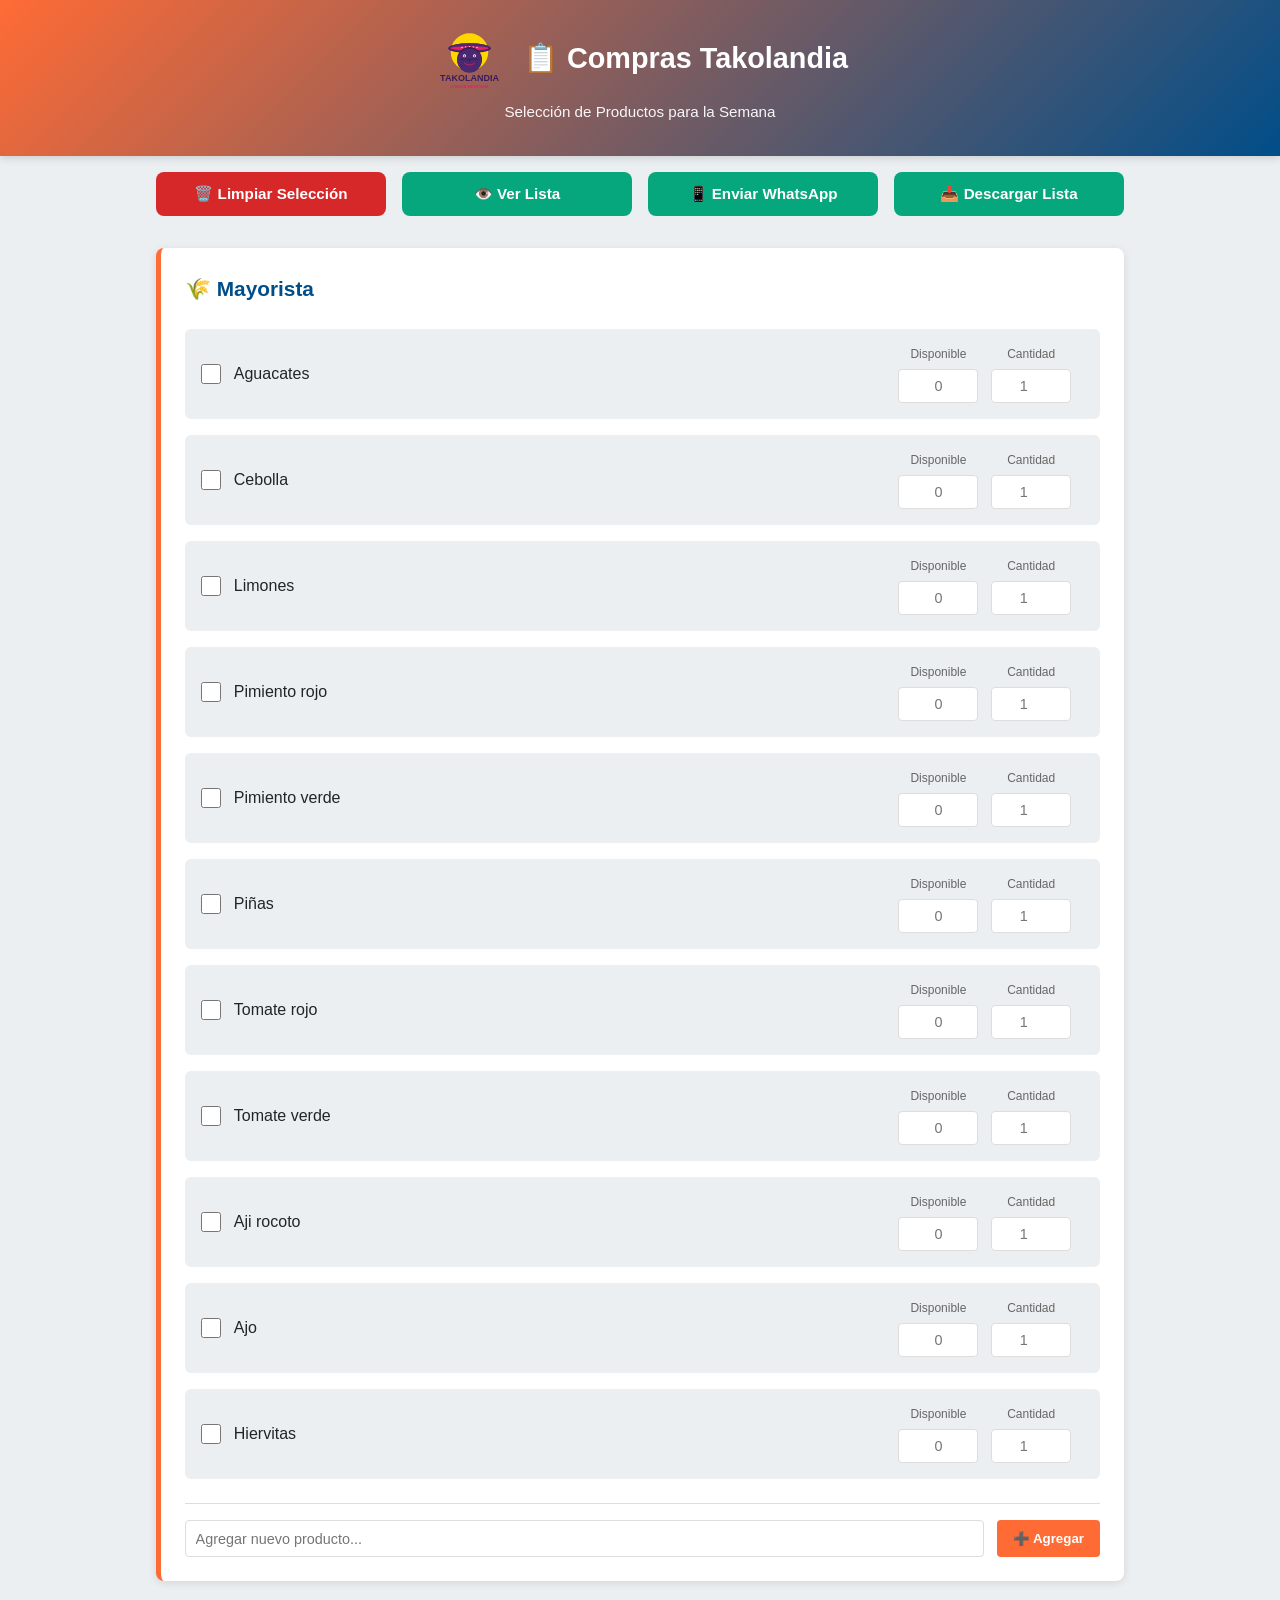
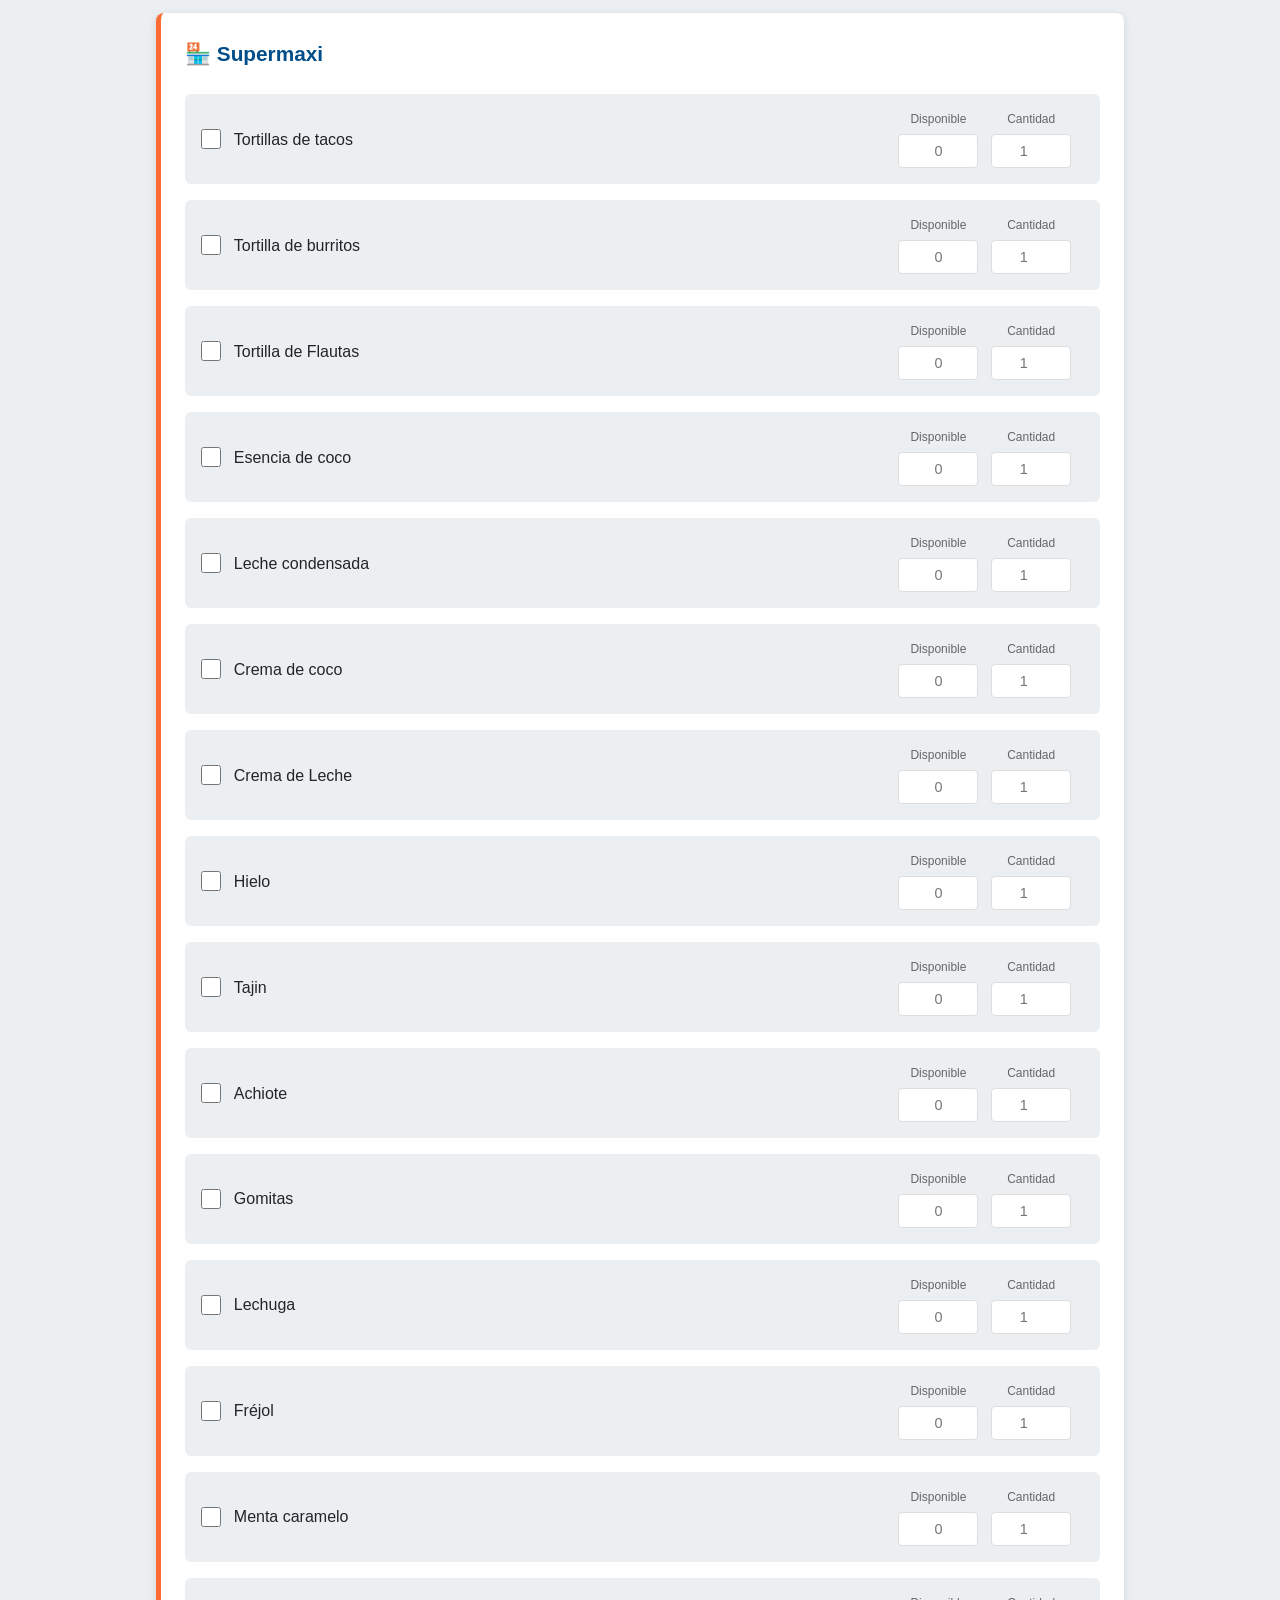
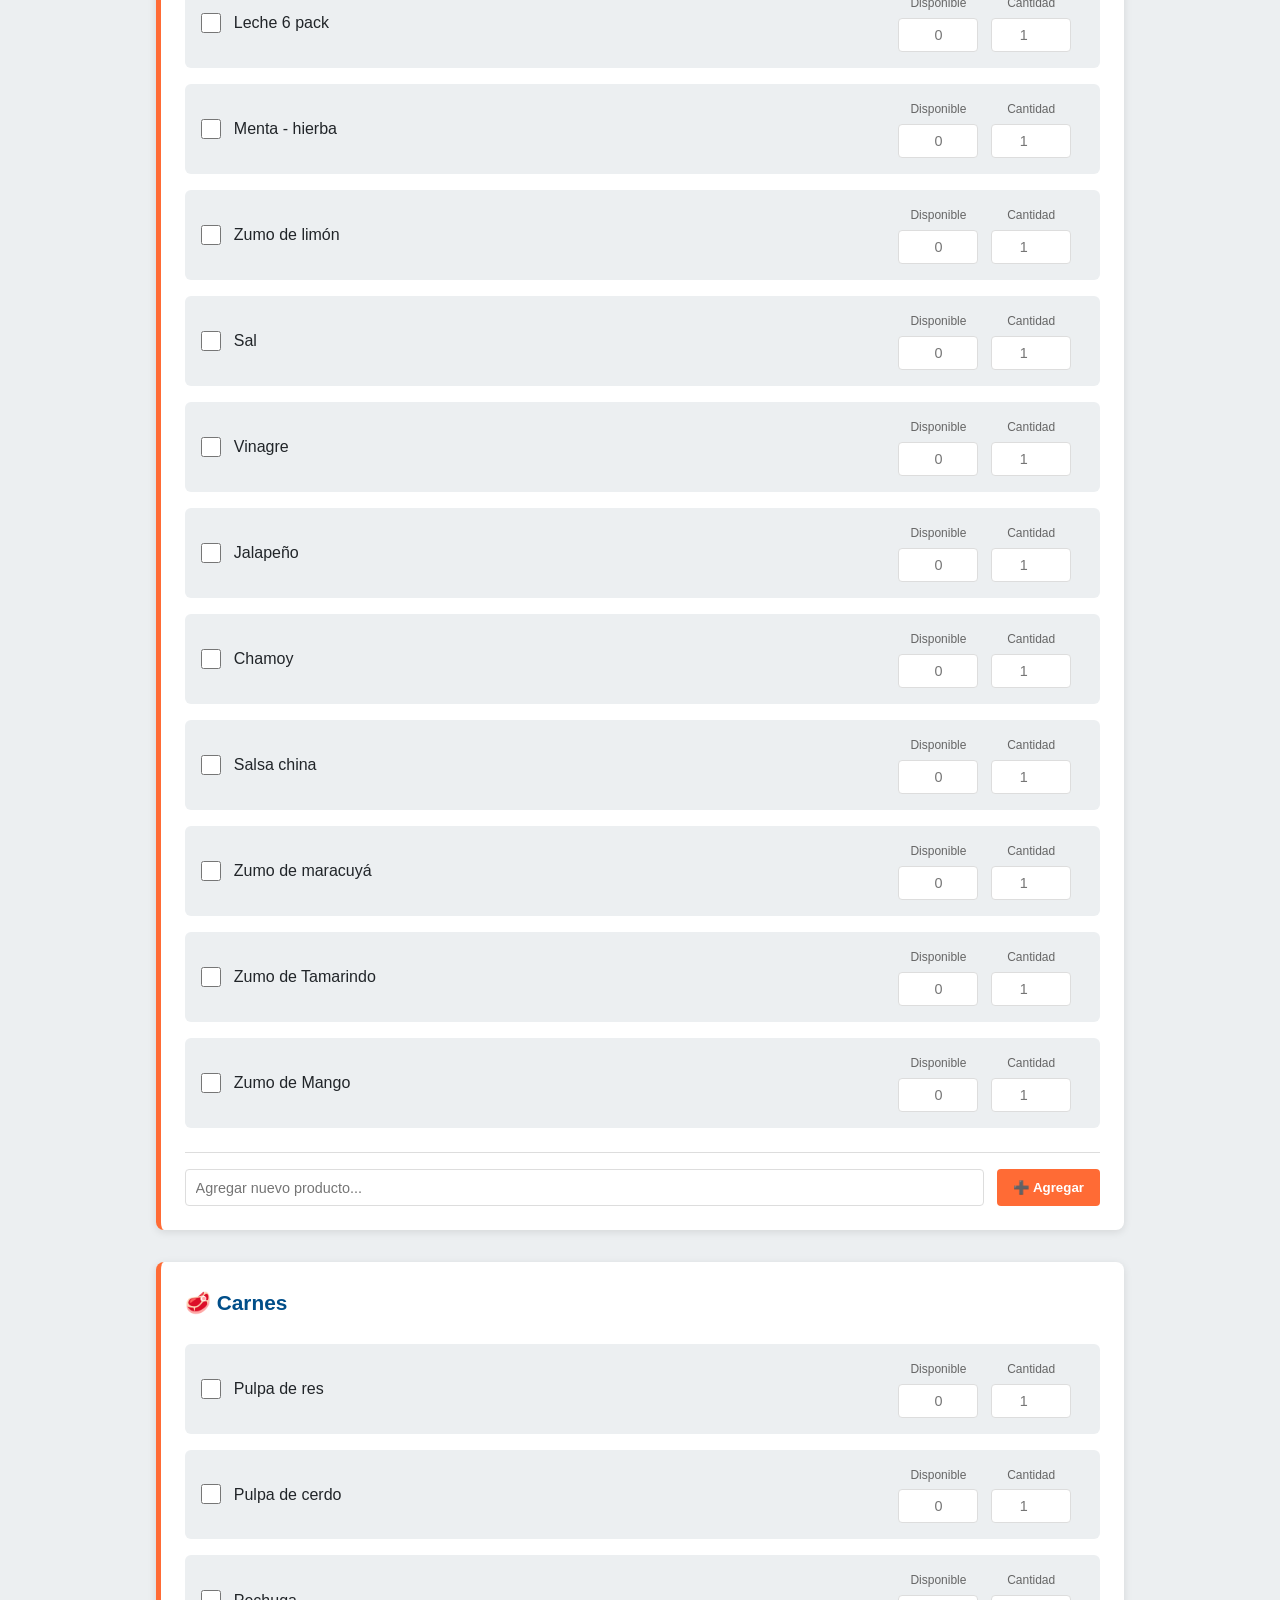
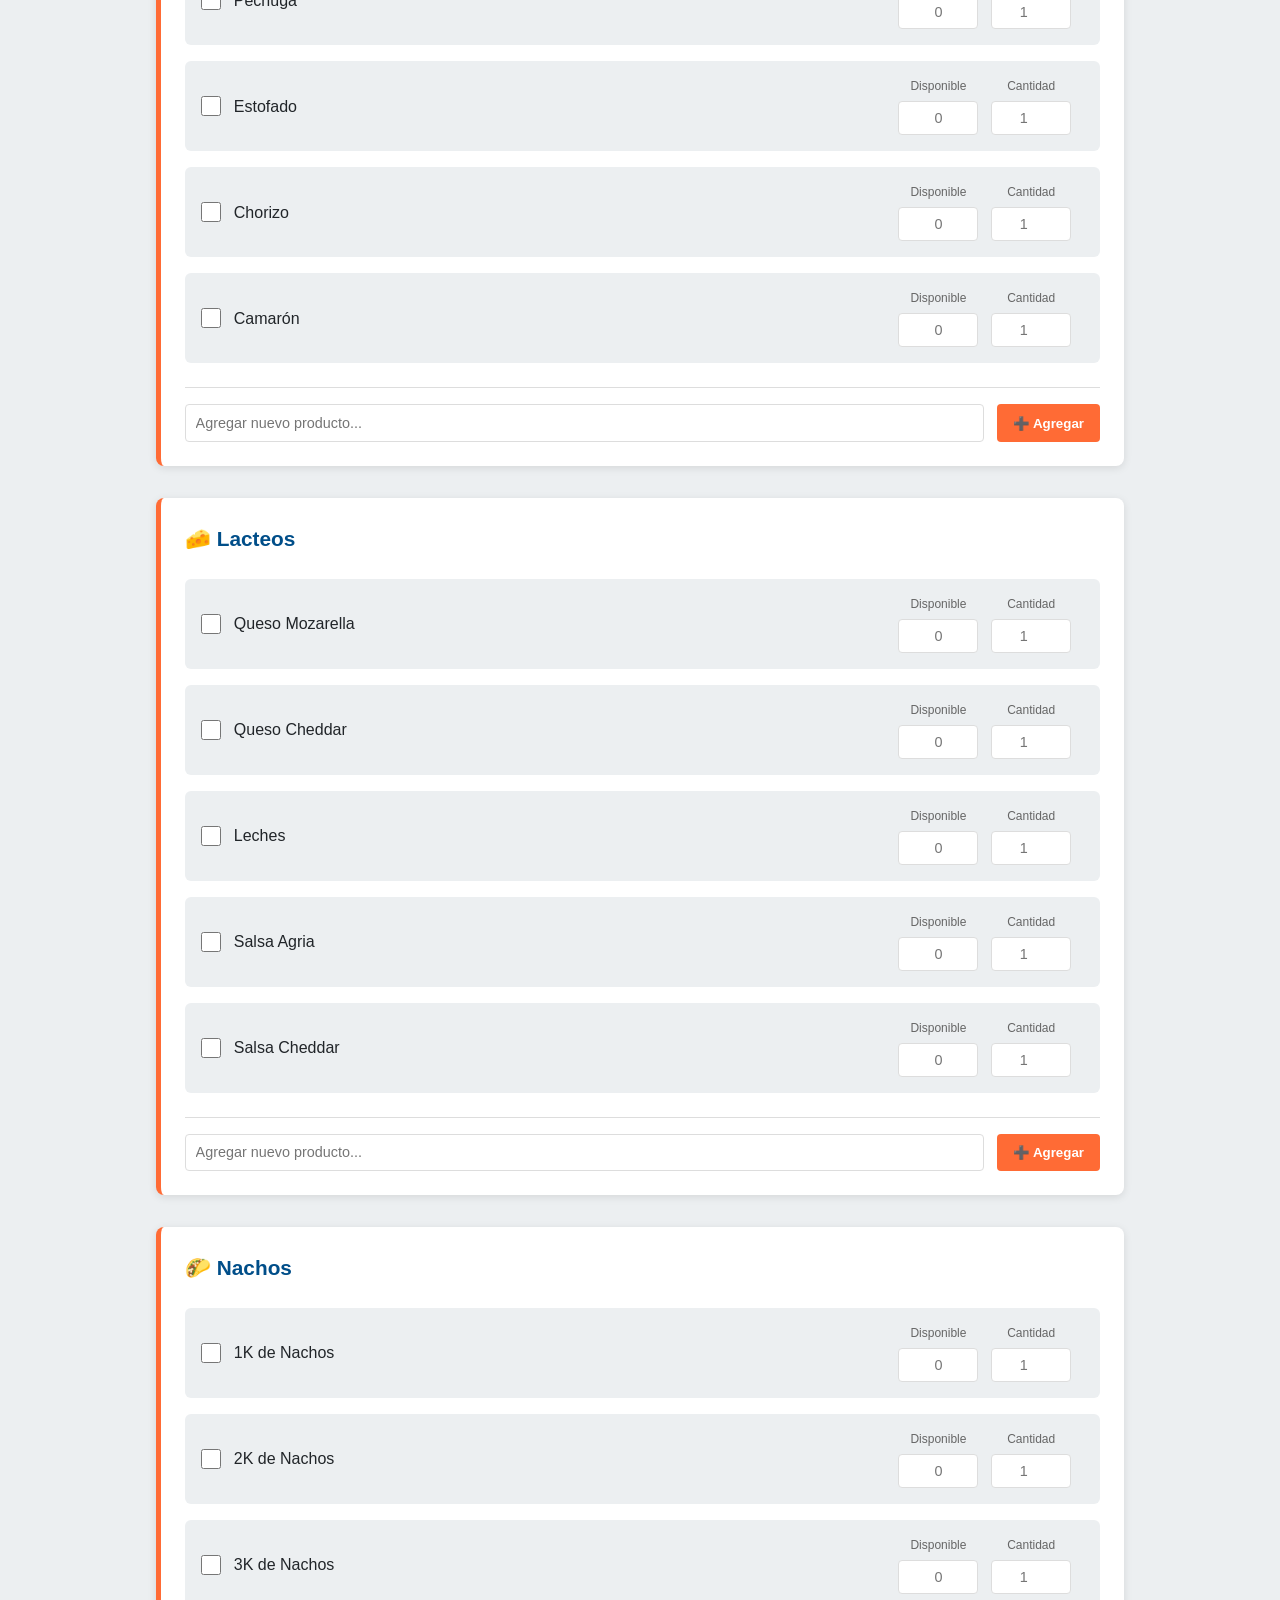
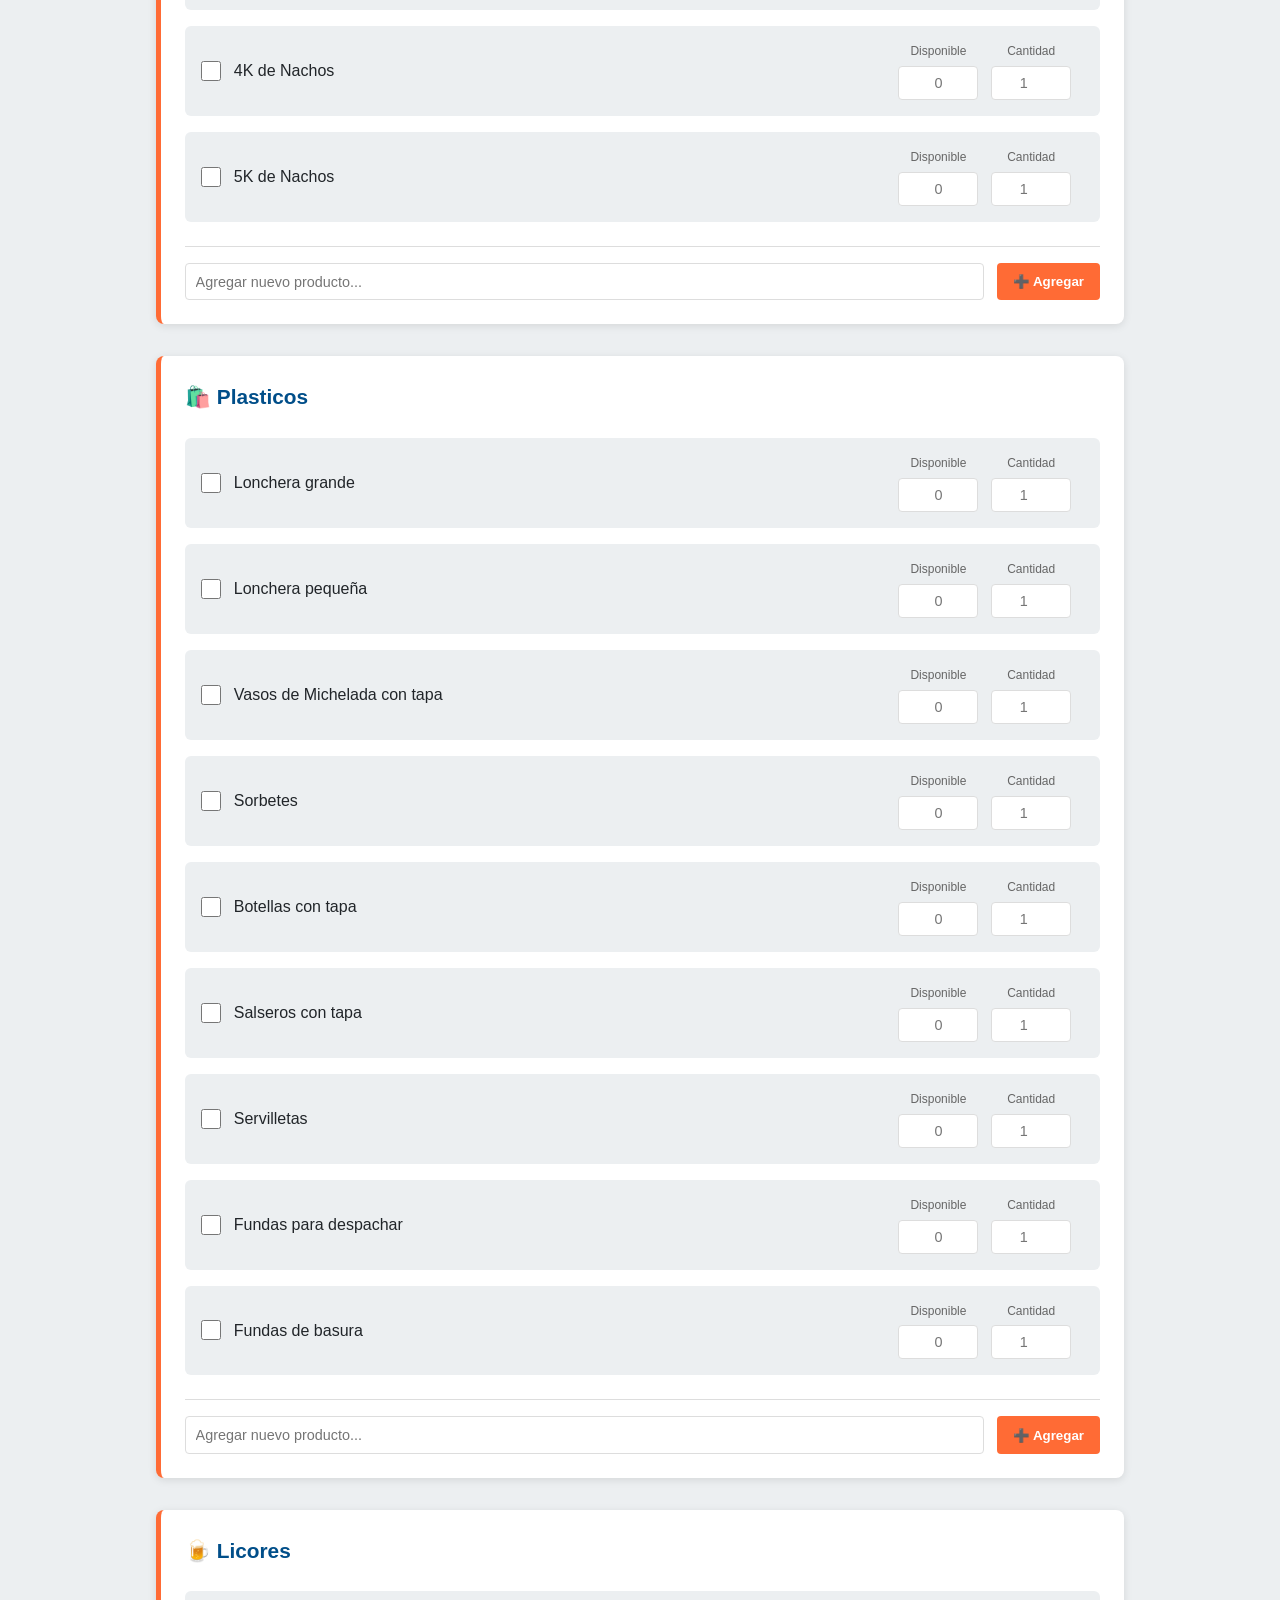
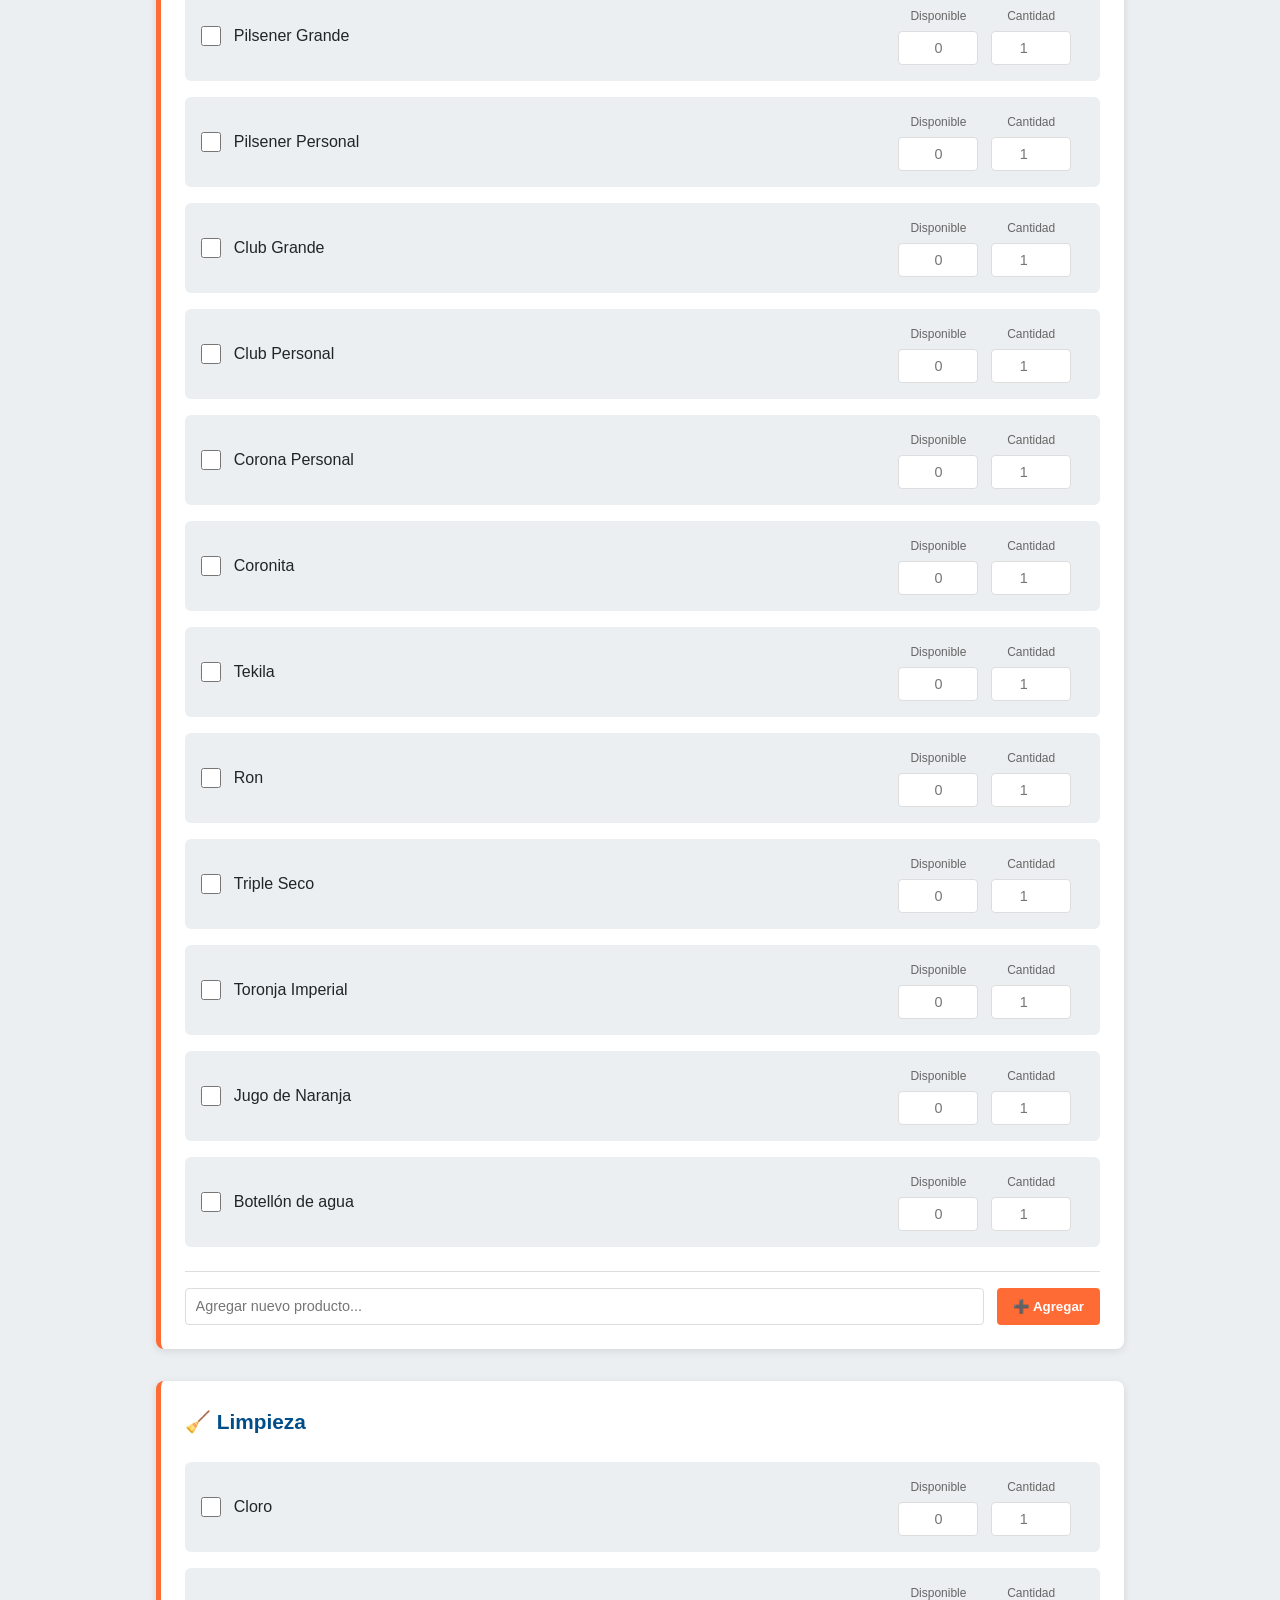
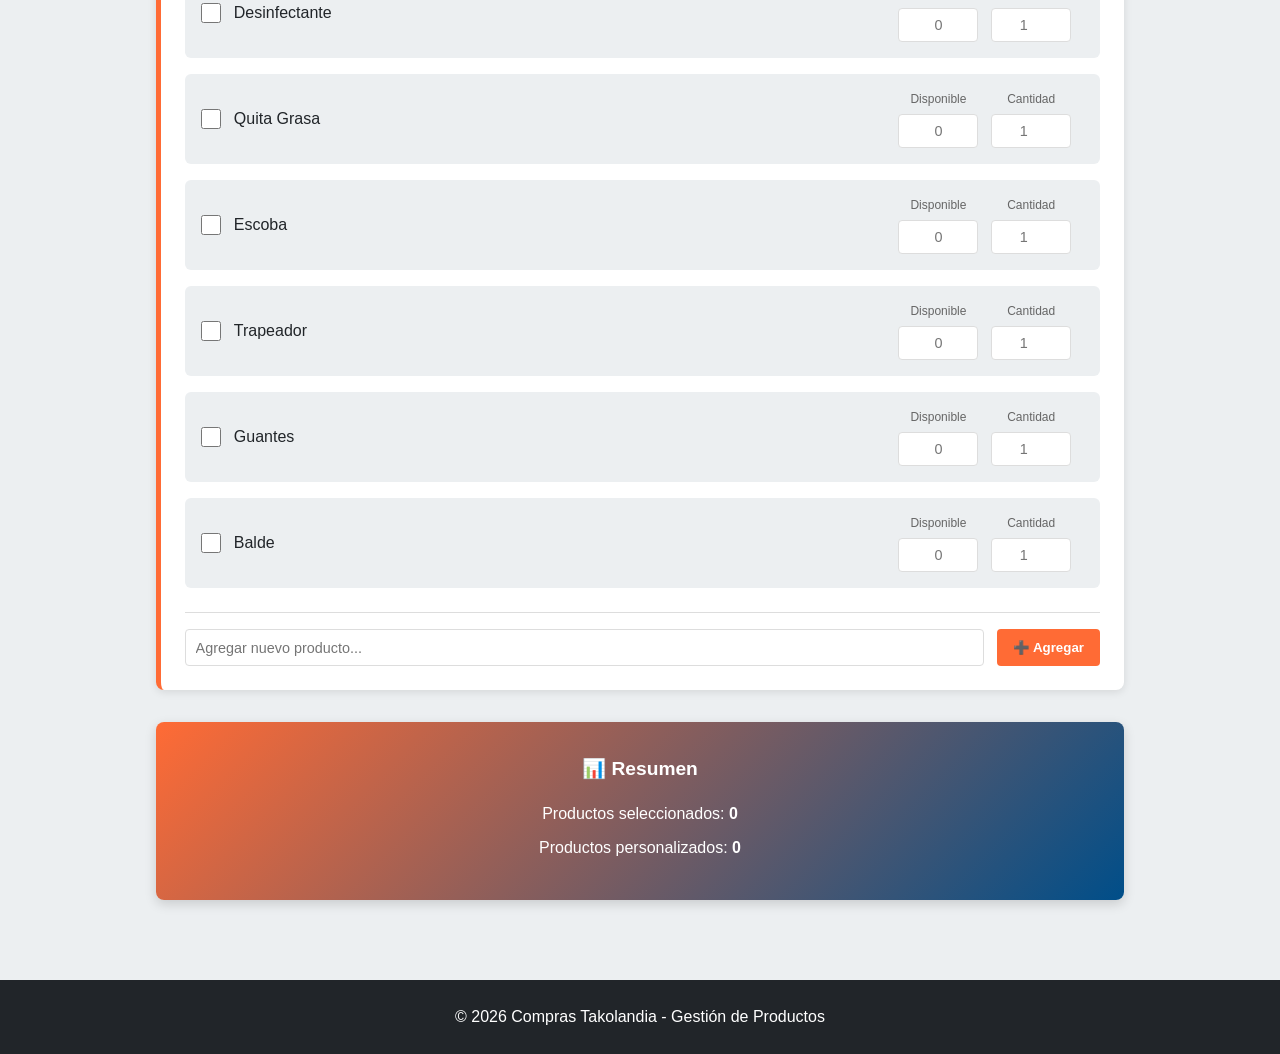
<file: index.html>
<!DOCTYPE html>
<html lang="es">
<head>
    <meta charset="UTF-8">
    <meta name="viewport" content="width=device-width, initial-scale=1.0">
    <title>Compras Takolandia - Selección de Productos</title>
    <link rel="stylesheet" href="styles.css">
</head>
<body>
    <header>
        <div class="logo">
            <img src="takolandia-logo.svg" alt="Takolandia Logo" class="logo-img">
            <h1>📋 Compras Takolandia</h1>
        </div>
        <p class="subtitle">Selección de Productos para la Semana</p>
    </header>

    <main>
        <div class="acciones-header">
            <button id="btnLimpiar" class="btn-secondary">🗑️ Limpiar Selección</button>
            <button id="btnVerLista" class="btn-primary">👁️ Ver Lista</button>
            <button id="btnEnviarWhatsApp" class="btn-primary">📱 Enviar WhatsApp</button>
            <button id="btnDescargar" class="btn-primary">📥 Descargar Lista</button>
        </div>

        <div id="contenedor-categorias" class="contenedor-categorias">
            <!-- Las categorías se generarán aquí con JavaScript -->
        </div>

        <div class="resumen">
            <h3>📊 Resumen</h3>
            <p>Productos seleccionados: <strong id="total-seleccionados">0</strong></p>
            <p>Productos personalizados: <strong id="total-personalizados">0</strong></p>
        </div>
    </main>

    <footer>
        <p>&copy; 2026 Compras Takolandia - Gestión de Productos</p>
    </footer>

    <script src="script.js"></script>
</body>
</html>
</file>
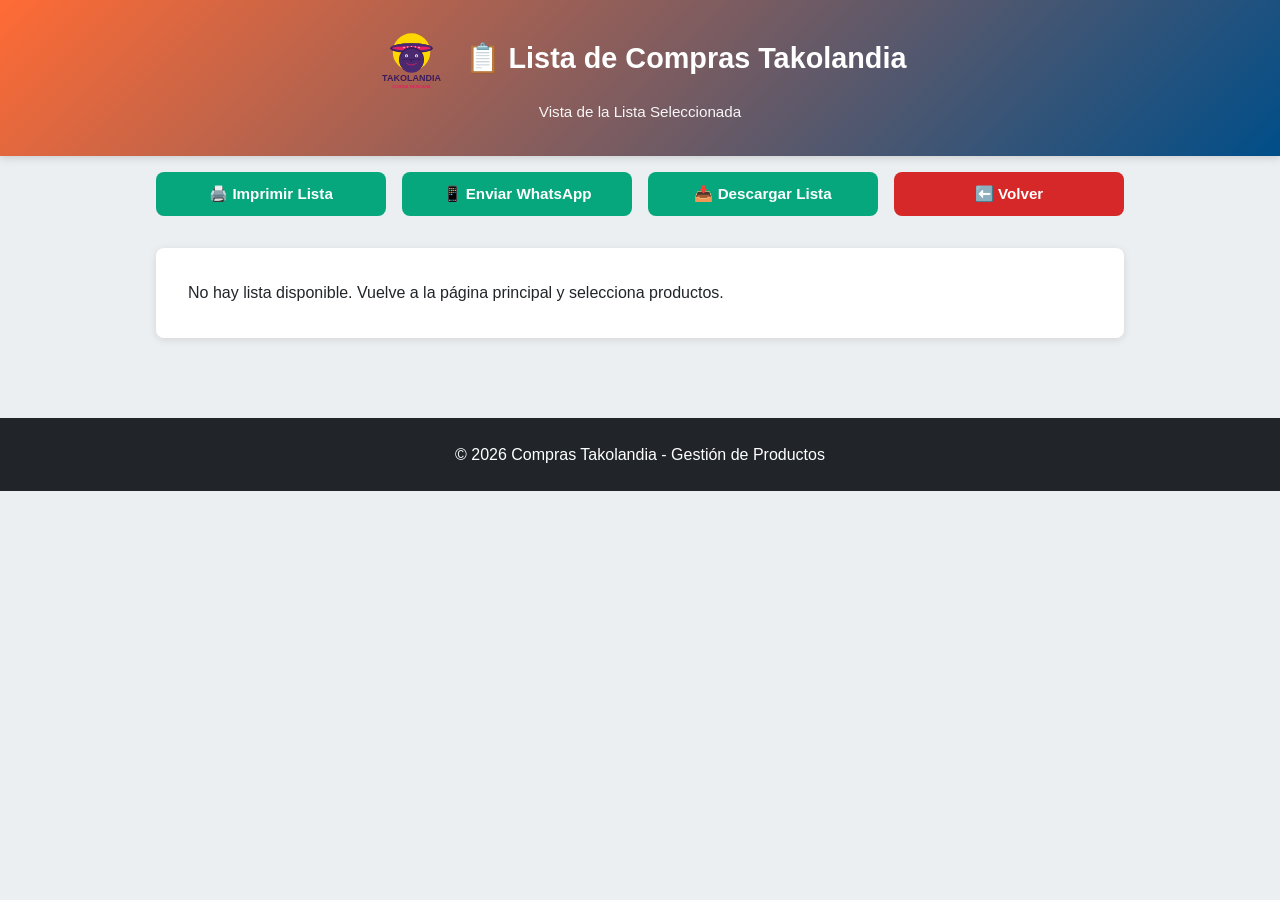
<file: lista.html>
<!DOCTYPE html>
<html lang="es">
<head>
    <meta charset="UTF-8">
    <meta name="viewport" content="width=device-width, initial-scale=1.0">
    <title>Lista de Compras - Takolandia</title>
    <link rel="stylesheet" href="styles.css">
</head>
<body>
    <header>
        <div class="logo">
            <img src="takolandia-logo.svg" alt="Takolandia Logo" class="logo-img">
            <h1>📋 Lista de Compras Takolandia</h1>
        </div>
        <p class="subtitle">Vista de la Lista Seleccionada</p>
    </header>

    <main>
        <div class="acciones-header">
            <button id="btnImprimir" class="btn-primary">🖨️ Imprimir Lista</button>
            <button id="btnEnviarWhatsApp" class="btn-primary">📱 Enviar WhatsApp</button>
            <button id="btnDescargar" class="btn-primary">📥 Descargar Lista</button>
            <button id="btnVolver" class="btn-secondary">⬅️ Volver</button>
        </div>

        <div id="contenedor-lista" class="contenedor-lista">
            <!-- La lista se generará aquí con JavaScript -->
        </div>
    </main>

    <footer>
        <p>&copy; 2026 Compras Takolandia - Gestión de Productos</p>
    </footer>

    <script src="lista.js"></script>
</body>
</html>
</file>
<file: styles.css>
* {
    margin: 0;
    padding: 0;
    box-sizing: border-box;
}

:root {
    --primary-color: #FF6B35;
    --secondary-color: #004E89;
    --success-color: #06A77D;
    --danger-color: #D62828;
    --warning-color: #F77F00;
    --light-color: #ECEFF1;
    --dark-color: #212529;
    --border-radius: 8px;
}

body {
    font-family: 'Segoe UI', Tahoma, Geneva, Verdana, sans-serif;
    background-color: var(--light-color);
    color: var(--dark-color);
    line-height: 1.6;
}

header {
    background: linear-gradient(135deg, var(--primary-color) 0%, var(--secondary-color) 100%);
    color: white;
    padding: 2rem 1rem;
    text-align: center;
    box-shadow: 0 2px 8px rgba(0, 0, 0, 0.15);
}

.logo {
    display: flex;
    align-items: center;
    justify-content: center;
    gap: 1rem;
    margin-bottom: 0.5rem;
}

.logo-img {
    height: 60px;
    width: auto;
}

header h1 {
    font-size: 1.8rem;
    margin-bottom: 0.5rem;
}

header .subtitle {
    font-size: 0.95rem;
    opacity: 0.95;
}

main {
    max-width: 1000px;
    margin: 0 auto;
    padding: 1rem;
}

.acciones-header {
    display: flex;
    gap: 1rem;
    margin-bottom: 2rem;
    flex-wrap: wrap;
}

.btn-primary, .btn-secondary {
    flex: 1;
    min-width: 150px;
    padding: 0.8rem 1.2rem;
    border: none;
    border-radius: var(--border-radius);
    font-size: 0.95rem;
    font-weight: 600;
    cursor: pointer;
    transition: all 0.3s ease;
}

.btn-primary {
    background-color: var(--success-color);
    color: white;
}

.btn-primary:hover {
    background-color: #059872;
    transform: translateY(-2px);
    box-shadow: 0 4px 12px rgba(6, 168, 125, 0.3);
}

.btn-secondary {
    background-color: var(--danger-color);
    color: white;
}

.btn-secondary:hover {
    background-color: #b91d1d;
    transform: translateY(-2px);
    box-shadow: 0 4px 12px rgba(214, 40, 40, 0.3);
}

.contenedor-categorias {
    display: grid;
    gap: 2rem;
    margin-bottom: 2rem;
}

.categoria {
    background: white;
    border-radius: var(--border-radius);
    padding: 1.5rem;
    box-shadow: 0 2px 8px rgba(0, 0, 0, 0.1);
    border-left: 5px solid var(--primary-color);
}

.categoria h2 {
    font-size: 1.3rem;
    margin-bottom: 1.5rem;
    color: var(--secondary-color);
    display: flex;
    align-items: center;
    gap: 0.5rem;
}

.lista-productos {
    display: flex;
    flex-direction: column;
    gap: 1rem;
    margin-bottom: 1.5rem;
}

.item-producto {
    display: grid;
    grid-template-columns: auto 1fr auto auto auto;
    gap: 0.8rem;
    align-items: center;
    padding: 1rem;
    background-color: var(--light-color);
    border-radius: 6px;
    transition: all 0.3s ease;
}

.item-producto:hover {
    background-color: #f5f5f5;
}

.item-producto input[type="checkbox"] {
    width: 20px;
    height: 20px;
    cursor: pointer;
    accent-color: var(--success-color);
}

.item-producto.seleccionado {
    background-color: rgba(6, 168, 125, 0.1);
}

.item-producto input[type="checkbox"]:checked ~ .nombre-producto {
    color: var(--success-color);
    font-weight: 600;
    text-decoration: line-through;
}

.nombre-producto {
    font-weight: 500;
    transition: all 0.3s ease;
}

.cantidad-disponible {
    display: flex;
    flex-direction: column;
    gap: 0.3rem;
}

.cantidad-field {
    display: flex;
    flex-direction: column;
    gap: 0.3rem;
}

.cantidad-input {
    width: 80px;
    padding: 0.5rem;
    border: 1px solid #ddd;
    border-radius: 4px;
    font-size: 0.9rem;
    text-align: center;
}

.cantidad-input:focus {
    outline: none;
    border-color: var(--primary-color);
    box-shadow: 0 0 4px rgba(255, 107, 53, 0.3);
}

.cantidad-label {
    font-size: 0.75rem;
    color: #666;
    text-align: center;
}

.btn-eliminar {
    background-color: var(--danger-color);
    color: white;
    border: none;
    padding: 0.5rem 0.8rem;
    border-radius: 4px;
    cursor: pointer;
    font-size: 0.85rem;
    transition: all 0.3s ease;
}

.btn-eliminar:hover {
    background-color: #b91d1d;
}

.agregar-producto {
    display: grid;
    grid-template-columns: 1fr auto;
    gap: 0.8rem;
    padding-top: 1rem;
    border-top: 1px solid #ddd;
}

.agregar-producto input {
    padding: 0.6rem;
    border: 1px solid #ddd;
    border-radius: 4px;
    font-size: 0.9rem;
}

.agregar-producto input:focus {
    outline: none;
    border-color: var(--primary-color);
    box-shadow: 0 0 4px rgba(255, 107, 53, 0.3);
}

.btn-agregar {
    background-color: var(--primary-color);
    color: white;
    border: none;
    padding: 0.6rem 1rem;
    border-radius: 4px;
    cursor: pointer;
    font-weight: 600;
    transition: all 0.3s ease;
}

.btn-agregar:hover {
    background-color: #e55a2b;
    transform: translateY(-2px);
}

.resumen {
    background: linear-gradient(135deg, var(--primary-color) 0%, var(--secondary-color) 100%);
    color: white;
    padding: 2rem;
    border-radius: var(--border-radius);
    text-align: center;
    box-shadow: 0 4px 12px rgba(0, 0, 0, 0.15);
    margin-bottom: 2rem;
}

.resumen h3 {
    margin-bottom: 1rem;
    font-size: 1.2rem;
}

.resumen p {
    font-size: 1rem;
    margin: 0.5rem 0;
}

footer {
    background-color: var(--dark-color);
    color: white;
    text-align: center;
    padding: 1.5rem;
    margin-top: 2rem;
}

/* Estilos para la página de lista */
.contenedor-lista {
    background: white;
    border-radius: var(--border-radius);
    padding: 2rem;
    box-shadow: 0 2px 8px rgba(0, 0, 0, 0.1);
    margin-bottom: 2rem;
}

.lista-header {
    text-align: center;
    margin-bottom: 2rem;
    padding-bottom: 1rem;
    border-bottom: 2px solid var(--primary-color);
}

.lista-header h2 {
    color: var(--secondary-color);
    font-size: 1.5rem;
}

.categoria-lista {
    margin-bottom: 2rem;
    padding: 1.5rem;
    background-color: var(--light-color);
    border-radius: var(--border-radius);
    border-left: 5px solid var(--primary-color);
}

.categoria-lista h3 {
    color: var(--secondary-color);
    margin-bottom: 1rem;
    font-size: 1.2rem;
    display: flex;
    align-items: center;
    gap: 0.5rem;
}

.productos-lista {
    list-style: none;
    padding: 0;
}

.producto-item {
    display: flex;
    justify-content: space-between;
    align-items: center;
    padding: 0.8rem;
    margin-bottom: 0.5rem;
    background: white;
    border-radius: 6px;
    box-shadow: 0 1px 3px rgba(0, 0, 0, 0.1);
}

.producto-nombre {
    font-weight: 600;
    color: var(--dark-color);
}

.producto-cantidad {
    color: var(--secondary-color);
    font-size: 0.9rem;
}

.producto-personalizado {
    color: var(--warning-color);
    font-size: 0.8rem;
    font-weight: 600;
}

.resumen-lista {
    background: linear-gradient(135deg, var(--primary-color) 0%, var(--secondary-color) 100%);
    color: white;
    padding: 2rem;
    border-radius: var(--border-radius);
    text-align: center;
    box-shadow: 0 4px 12px rgba(0, 0, 0, 0.15);
}

.resumen-lista h3 {
    margin-bottom: 1rem;
    font-size: 1.2rem;
}

.resumen-lista p {
    font-size: 1rem;
    margin: 0.5rem 0;
}

/* Responsivo para móviles */
@media (max-width: 768px) {
    header h1 {
        font-size: 1.5rem;
    }

    main {
        padding: 0.8rem;
    }

    .acciones-header {
        margin-bottom: 1.5rem;
    }

    .item-producto {
        grid-template-columns: auto 1fr auto auto;
        gap: 0.6rem;
        padding: 0.8rem;
    }

    .item-producto > * {
        order: initial;
    }

    .cantidad-input {
        width: 60px;
        padding: 0.4rem;
        font-size: 0.8rem;
    }

    .cantidad-label {
        font-size: 0.7rem;
    }

    .btn-eliminar {
        padding: 0.4rem 0.6rem;
        font-size: 0.8rem;
    }

    .agregar-producto {
        grid-template-columns: 1fr;
    }

    .resumen {
        padding: 1.5rem;
    }

    .resumen p {
        font-size: 0.9rem;
    }

    .contenedor-lista {
        padding: 1rem;
    }

    .categoria-lista {
        padding: 1rem;
    }

    .producto-item {
        flex-direction: column;
        align-items: flex-start;
        gap: 0.5rem;
    }
}

/* Para móviles muy pequeños */
@media (max-width: 480px) {
    .item-producto {
        display: flex;
        flex-direction: column;
        align-items: flex-start;
        gap: 0.5rem;
    }

    .item-producto > * {
        order: initial;
        width: 100%;
    }

    .cantidad-field {
        display: flex;
        flex-direction: row;
        align-items: center;
        gap: 0.5rem;
        width: auto;
    }

    .cantidad-input {
        width: 80px;
        flex-shrink: 0;
    }

    .nombre-producto {
        font-size: 0.9rem;
        width: 100%;
    }

    .btn-primary, .btn-secondary {
        width: 100%;
        margin-bottom: 0.5rem;
    }

    .acciones-header {
        flex-direction: column;
    }
}
</file>
